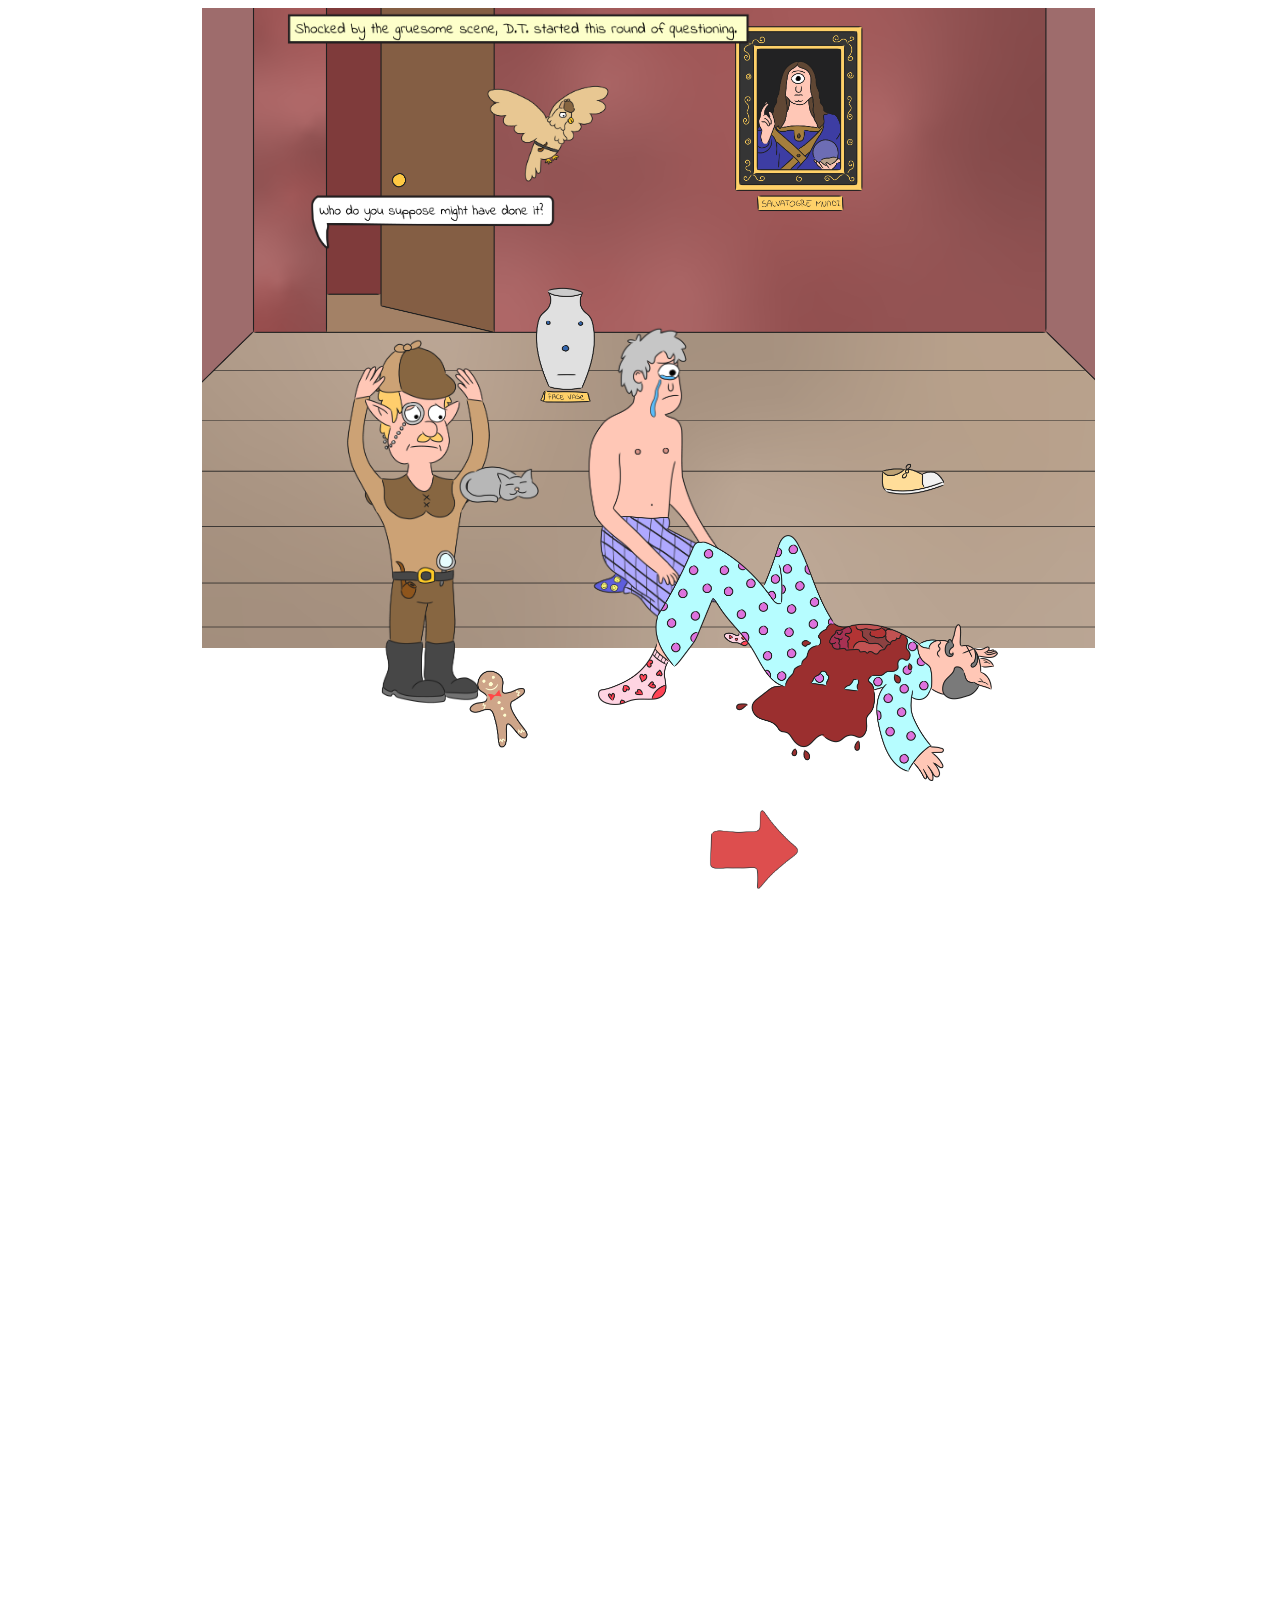
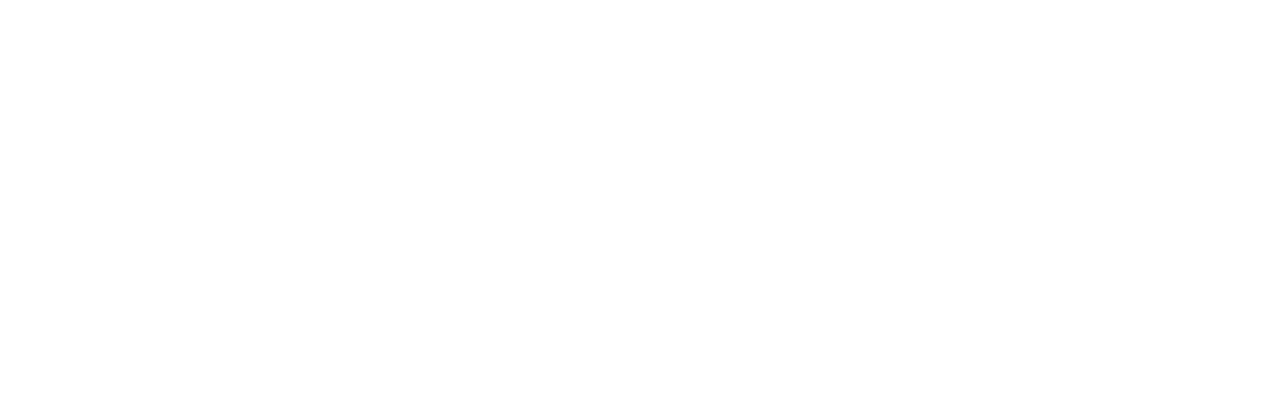
<file: index.html>
<!DOCTYPE html>
<html lang="en">

<head>
    <meta charset="UTF-8">
    <meta name="viewport" content="width=device-width, initial-scale=1.0">
    <link rel="stylesheet" href="stijlen.css">

            <title> MURDER in Enigma Springs</title>
</head>

<body>

<div id="grain" class="grain"></div>

<div id="facevase" class="facevase"></div>

<div id="kat" class="kat"></div>

<div id="gingerbread" class="gingerbread"></div>

<div id="Husband1" class="Husband1"></div>

<div id="mayor" class="mayor"></div>

<div id="salvatogre" class="salvatogre"></div>

<div id="shoe" class="shoe"></div>

<div id="DT1" class="DT1"></div>

<div id="Bird1" class="Bird1"></div>

<div id="Nattaror1" class="Narrator1"></div>

<div id="Text1" class="Text1"></div>

<a href="index2.html">
    <div id="heenpijl" class="heenpijl"></div> 
</a>

<div id="achtergrond" class="achtergrond"></div>

<script src="javascript.js"></script>
</body>

</html>
</file>
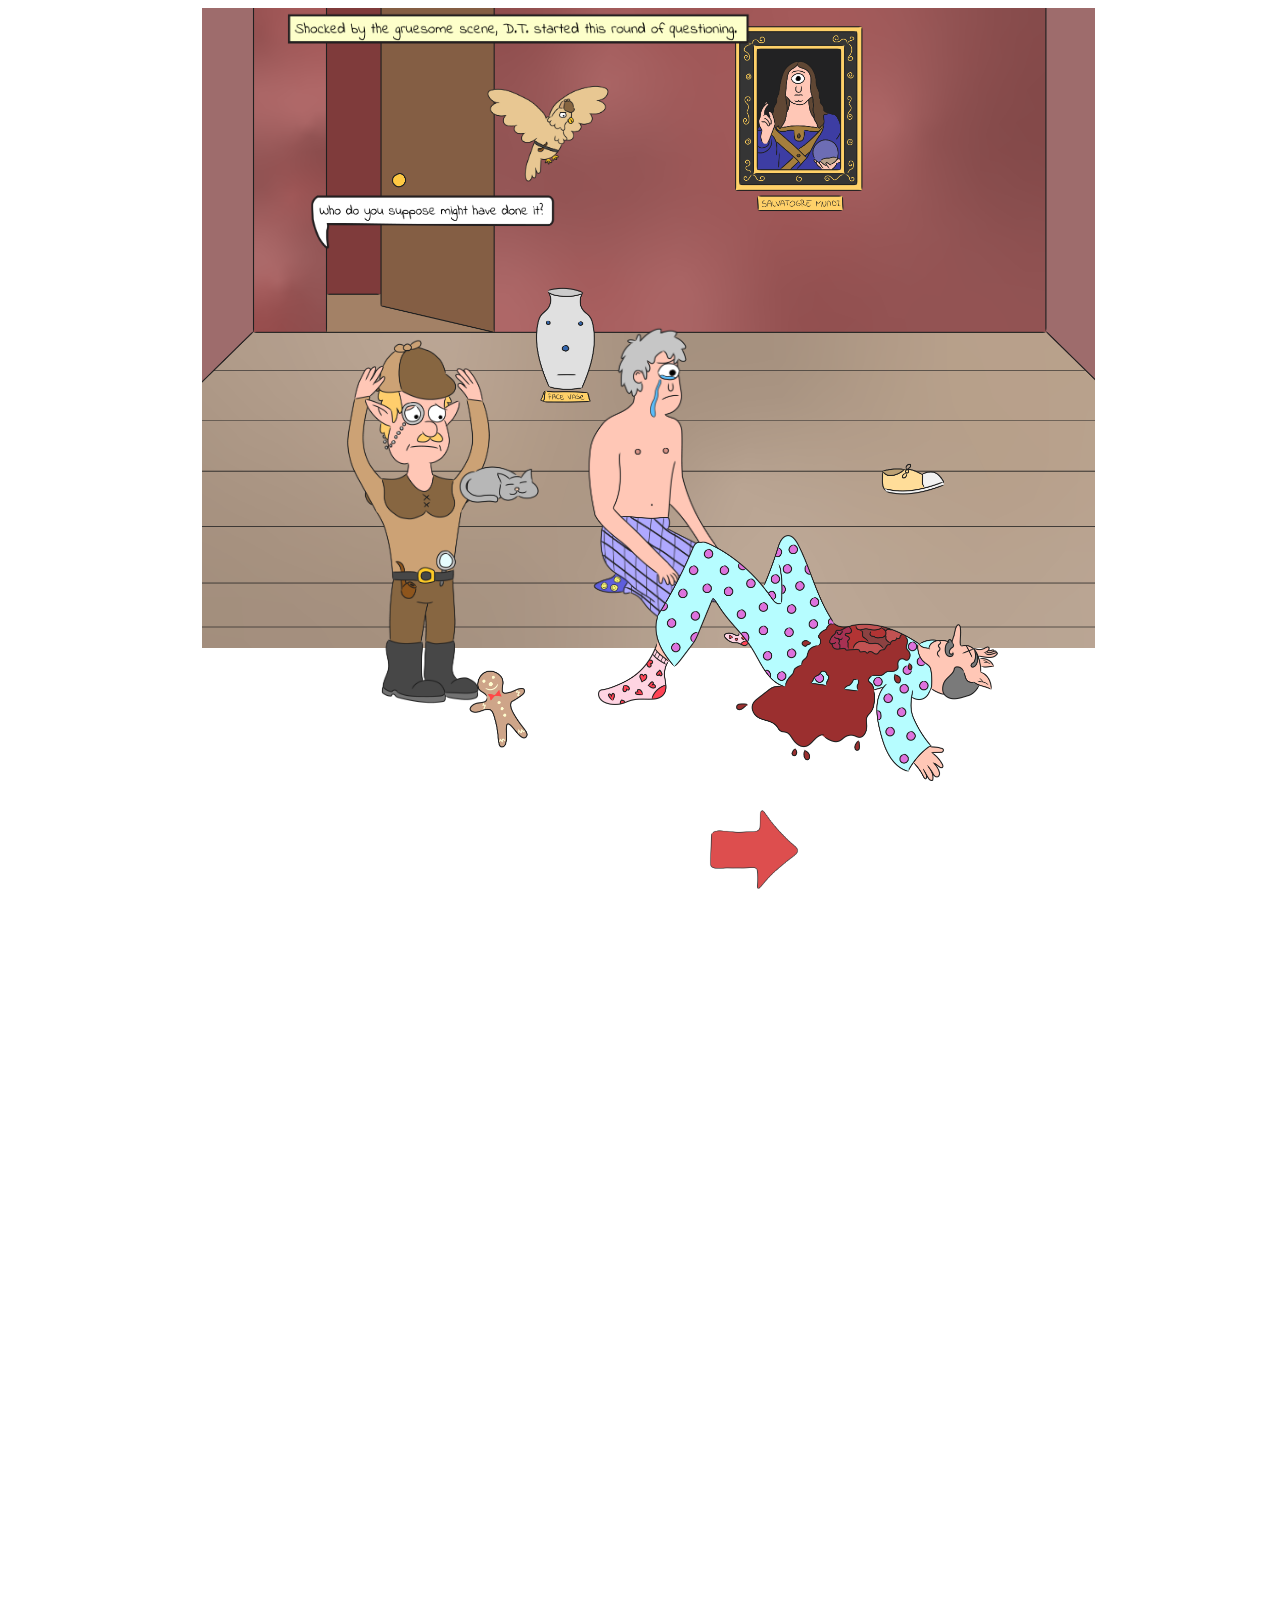
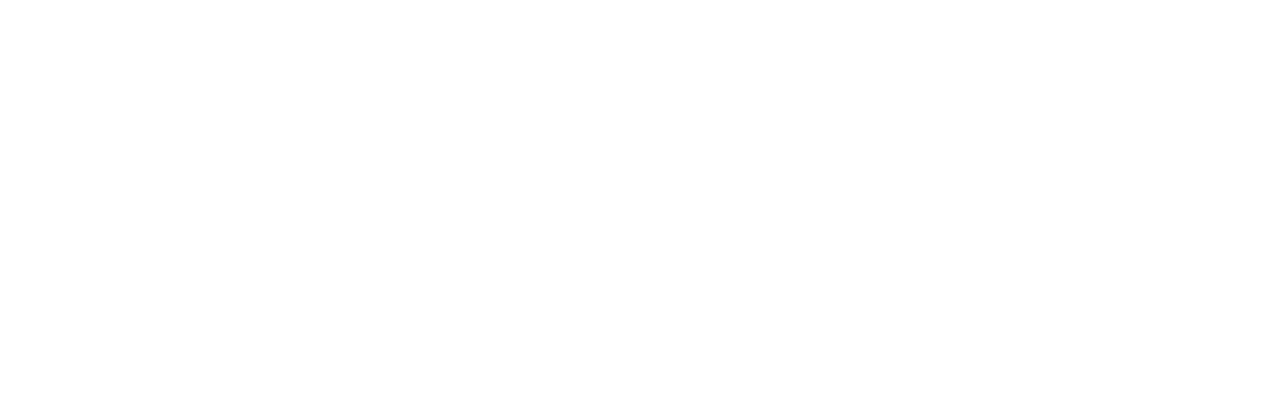
<file: Webapp Enigma Springs versie 2/index.html>
<!DOCTYPE html>
<html lang="en">

<head>
    <meta charset="UTF-8">
    <meta name="viewport" content="width=device-width, initial-scale=1.0">
    <link rel="stylesheet" href="stijlen.css">

            <title> MURDER in Enigma Springs</title>
</head>

<body>

<div id="grain" class="grain"></div>

<div id="facevase" class="facevase"></div>

<div id="kat" class="kat"></div>

<div id="gingerbread" class="gingerbread"></div>

<div id="Husband1" class="Husband1"></div>

<div id="mayor" class="mayor"></div>

<div id="salvatogre" class="salvatogre"></div>

<div id="shoe" class="shoe"></div>

<div id="DT1" class="DT1"></div>

<div id="Bird1" class="Bird1"></div>

<div id="Nattaror1" class="Narrator1"></div>

<div id="Text1" class="Text1"></div>

<a href="index2.html">
    <div id="heenpijl" class="heenpijl"></div> 
</a>

<div id="achtergrond" class="achtergrond"></div>

<script src="javascript.js"></script>
</body>

</html>
</file>
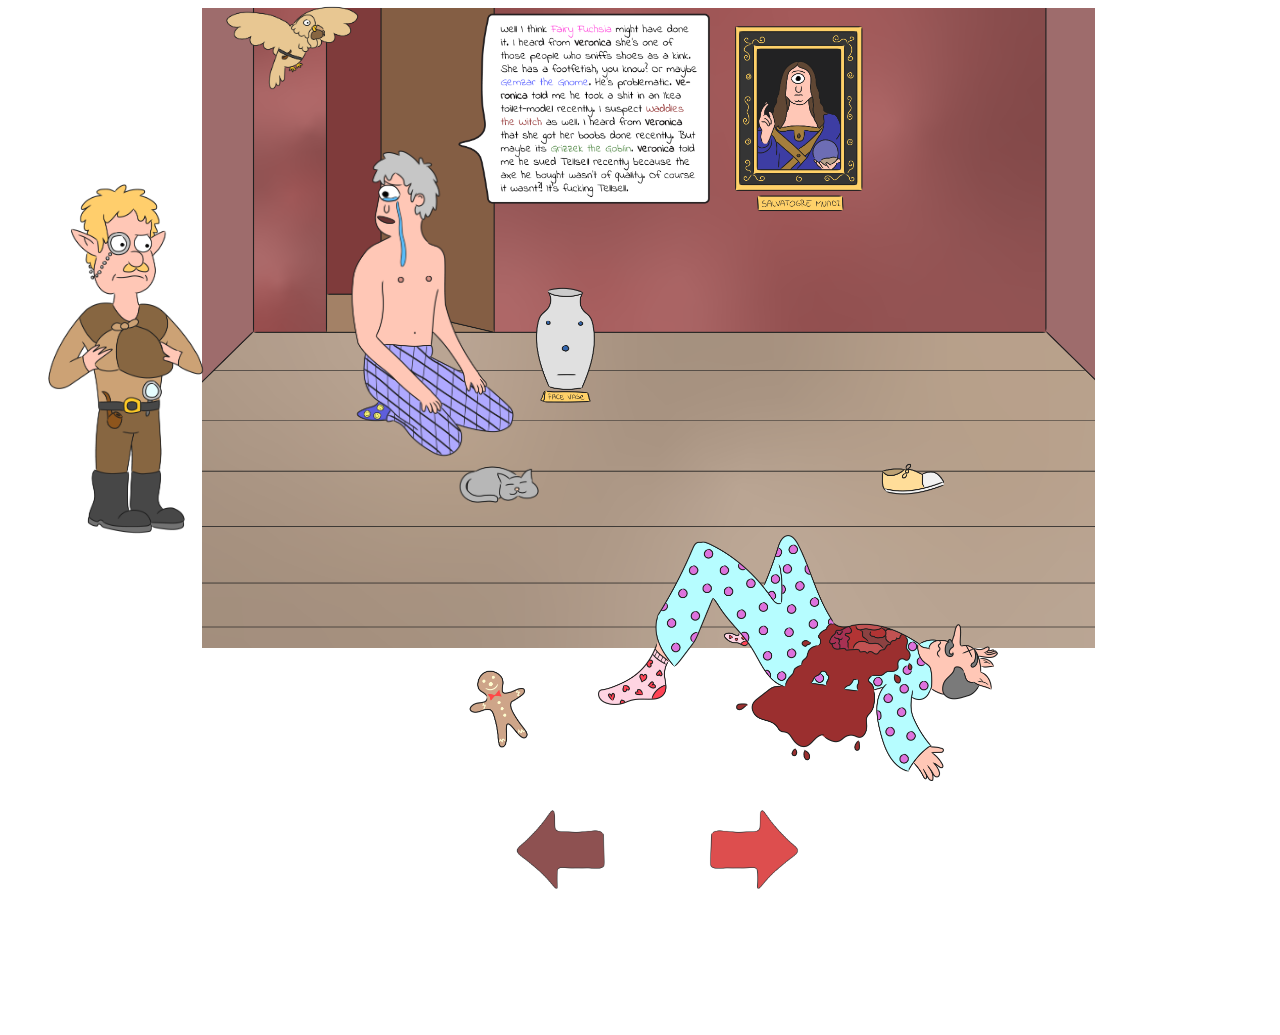
<file: index2.html>
<!DOCTYPE html>
<html lang="en">

<head>
    <meta charset="UTF-8">
    <meta name="viewport" content="width=device-width, initial-scale=1.0">
    <link rel="stylesheet" href="stijlen.css">

            <title> MURDER in Enigma Springs</title>
</head>

<body>

<div id="facevase" class="facevase"></div>

<div id="kat" class="kat"></div>

<div id="gingerbread" class="gingerbread"></div>

<div id="Husband2" class="Husband2"></div>

<div id="mayor" class="mayor"></div>

<div id="salvatogre" class="salvatogre"></div>

<div id="shoe" class="shoe"></div>

<div id="DT2" class="DT2"></div>

<div id="Bird2" class="Bird2"></div>

<div id="Nattaror2" class="Narrator2"></div>

<div id="Text2" class="Text2"></div>

<a href="index.html">
    <div id="terugpijl" class="terugpijl"></div>
</a>

<a href="index3.html">
    <div id="heenpijl" class="heenpijl"></div>
</a>

<div id="achtergrond" class="achtergrond"></div>

<script src="javascript.js"></script>
</body>

</html>
</file>
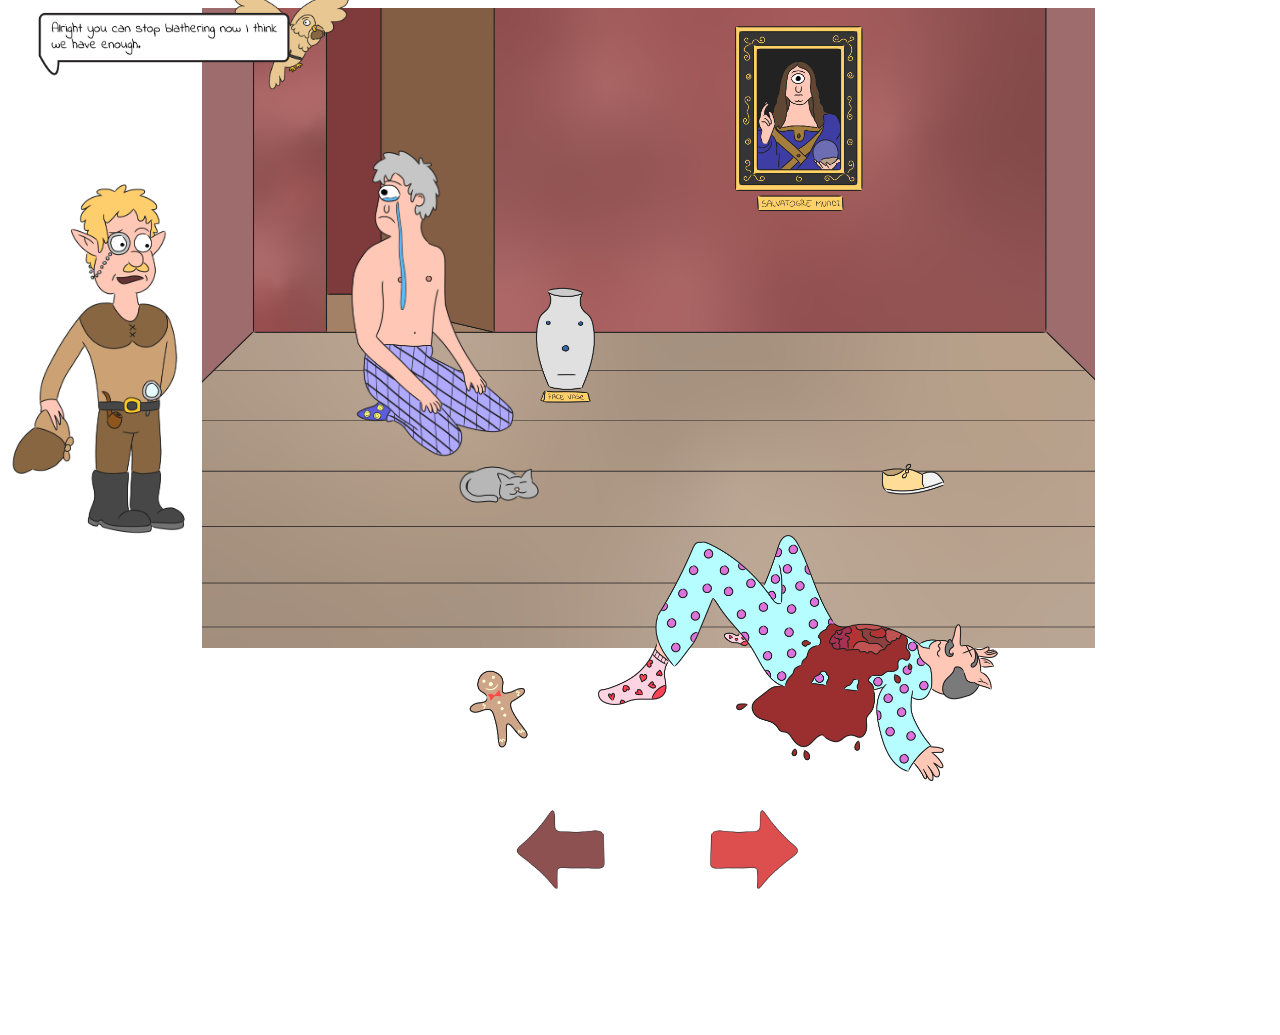
<file: index3.html>
<!DOCTYPE html>
<html lang="en">

<head>
    <meta charset="UTF-8">
    <meta name="viewport" content="width=device-width, initial-scale=1.0">
    <link rel="stylesheet" href="stijlen.css">

            <title> MURDER in Enigma Springs</title>
</head>

<body>

<div id="facevase" class="facevase"></div>

<div id="kat" class="kat"></div>

<div id="gingerbread" class="gingerbread"></div>

<div id="Husband3" class="Husband3"></div>

<div id="mayor" class="mayor"></div>

<div id="salvatogre" class="salvatogre"></div>

<div id="shoe" class="shoe"></div>

<div id="DT3" class="DT3"></div>

<div id="Bird3" class="Bird3"></div>

<div id="Text3" class="Text3"></div>

<a href="index2.html">
    <div id="terugpijl" class="terugpijl"></div>
</a>

<a href="index4.html">
    <div id="heenpijl" class="heenpijl"></div>
</a>

<div id="achtergrond" class="achtergrond"></div>

<script src="javascript.js"></script>
</body>

</html>
</file>
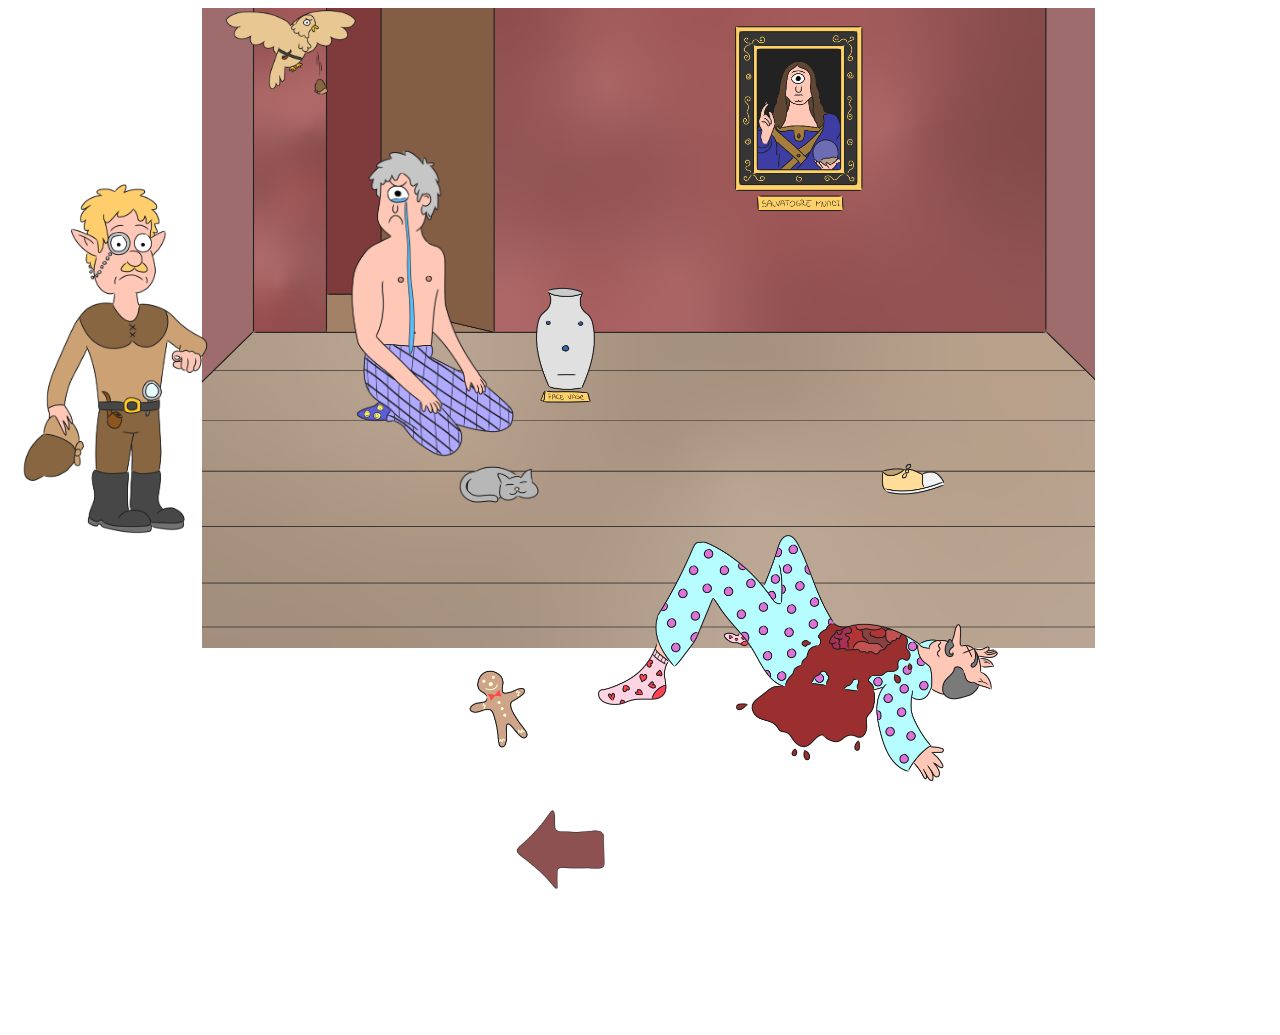
<file: index4.html>
<!DOCTYPE html>
<html lang="en">

<head>
    <meta charset="UTF-8">
    <meta name="viewport" content="width=device-width, initial-scale=1.0">
    <link rel="stylesheet" href="stijlen.css">

            <title> MURDER in Enigma Springs</title>
</head>

<body>

<div id="facevase" class="facevase"></div>

<div id="kat" class="kat"></div>

<div id="gingerbread" class="gingerbread"></div>

<div id="Husband4" class="Husband4"></div>

<div id="mayor" class="mayor"></div>

<div id="salvatogre" class="salvatogre"></div>

<div id="shoe" class="shoe"></div>

<div id="DT4" class="DT4"></div>

<div id="Bird4" class="Bird4"></div>

<div id="Text4" class="Text4"></div>

<a href="index3.html">
    <div id="terugpijl" class="terugpijl"></div>
</a>

<div id="achtergrond" class="achtergrond"></div>

<script src="javascript.js"></script>
</body>

</html>
</file>
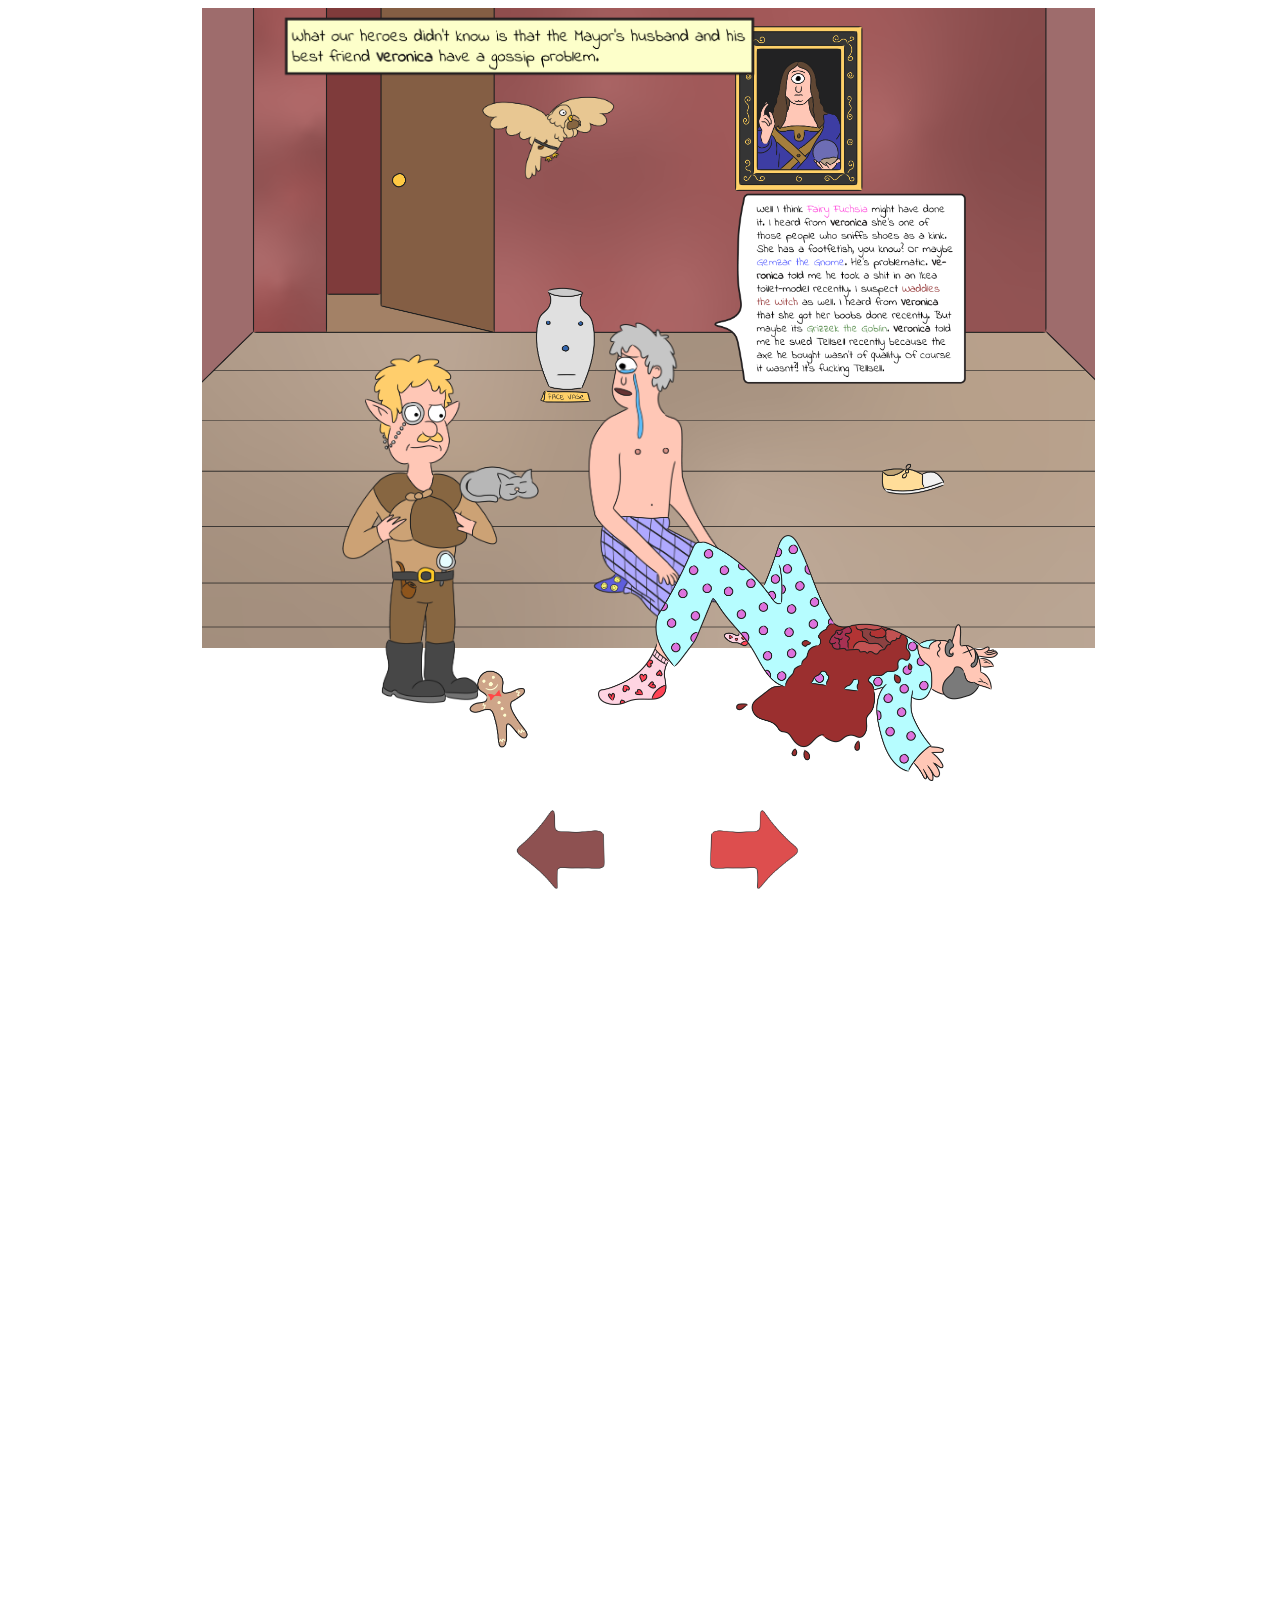
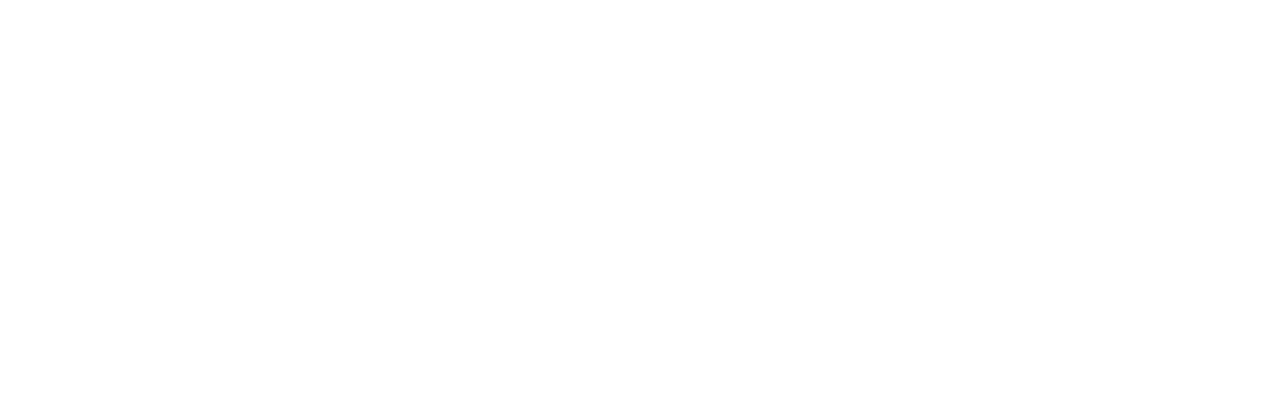
<file: Webapp Enigma Springs versie 2/index2.html>
<!DOCTYPE html>
<html lang="en">

<head>
    <meta charset="UTF-8">
    <meta name="viewport" content="width=device-width, initial-scale=1.0">
    <link rel="stylesheet" href="stijlen.css">

            <title> MURDER in Enigma Springs</title>
</head>

<body>

<div id="grain" class="grain"></div>

<div id="facevase" class="facevase"></div>

<div id="kat" class="kat"></div>

<div id="gingerbread" class="gingerbread"></div>

<div id="Husband2" class="Husband2"></div>

<div id="mayor" class="mayor"></div>

<div id="salvatogre" class="salvatogre"></div>

<div id="shoe" class="shoe"></div>

<div id="DT2" class="DT2"></div>

<div id="Bird2" class="Bird2"></div>

<div id="Nattaror2" class="Narrator2"></div>

<div id="Text2" class="Text2"></div>

<a href="index.html">
    <div id="terugpijl" class="terugpijl"></div>
</a>

<a href="index3.html">
    <div id="heenpijl" class="heenpijl"></div>
</a>

<div id="achtergrond" class="achtergrond"></div>

<script src="javascript.js"></script>
</body>

</html>
</file>
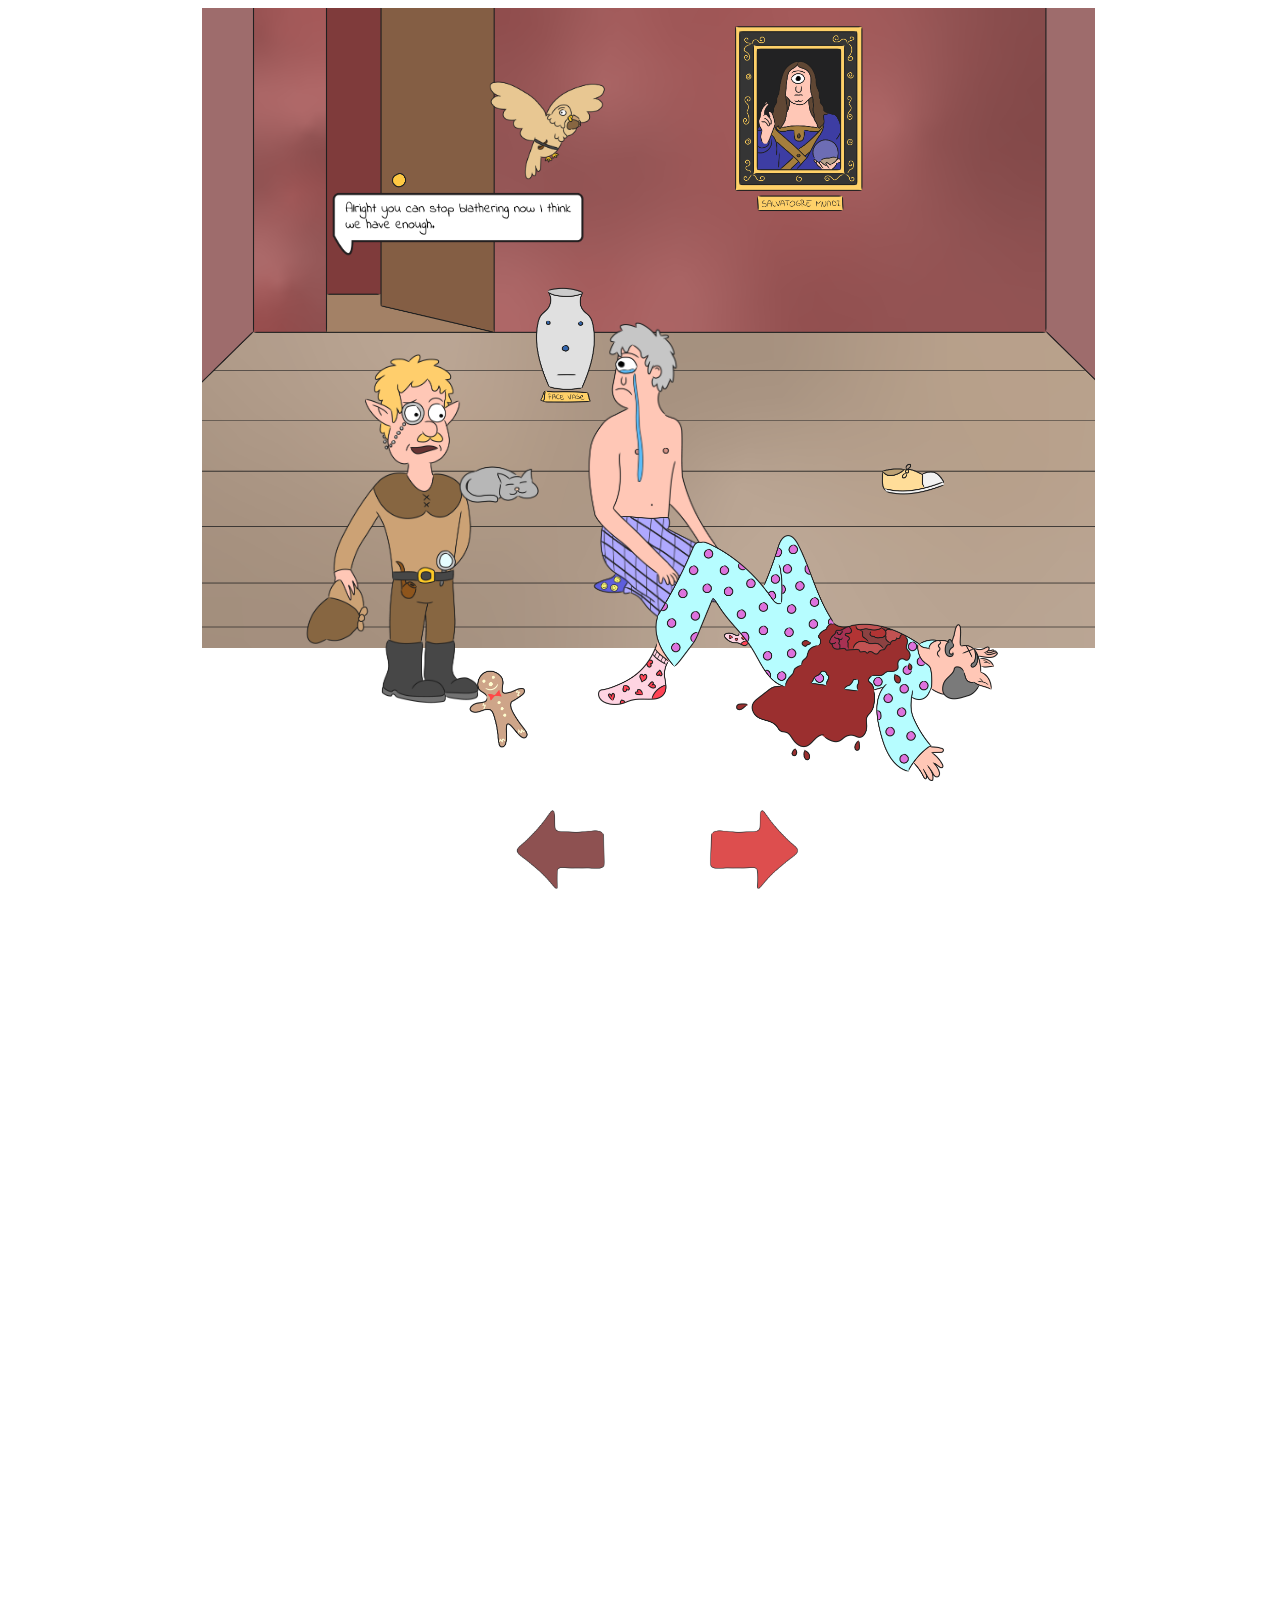
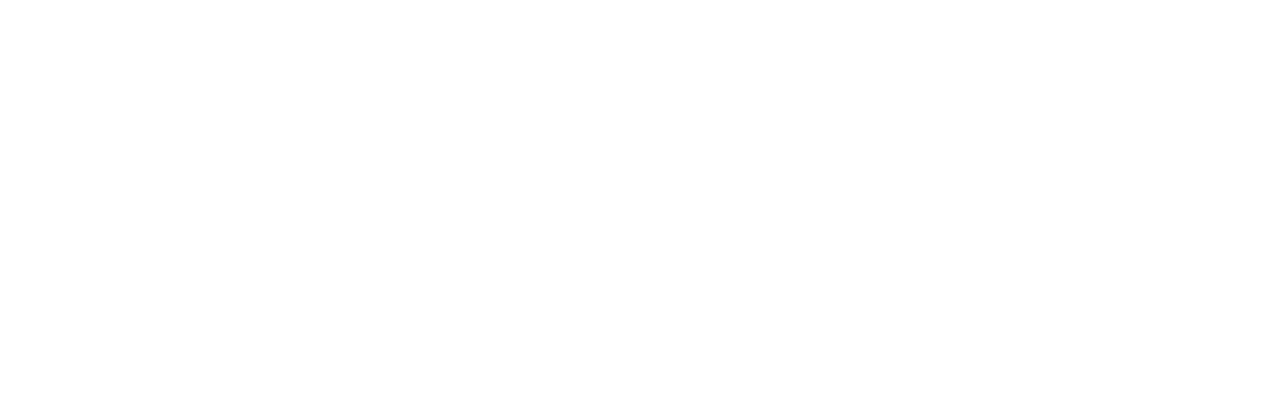
<file: Webapp Enigma Springs versie 2/index3.html>
<!DOCTYPE html>
<html lang="en">

<head>
    <meta charset="UTF-8">
    <meta name="viewport" content="width=device-width, initial-scale=1.0">
    <link rel="stylesheet" href="stijlen.css">

            <title> MURDER in Enigma Springs</title>
</head>

<body>

<div id="grain" class="grain"></div>

<div id="facevase" class="facevase"></div>

<div id="kat" class="kat"></div>

<div id="gingerbread" class="gingerbread"></div>

<div id="Husband3" class="Husband3"></div>

<div id="mayor" class="mayor"></div>

<div id="salvatogre" class="salvatogre"></div>

<div id="shoe" class="shoe"></div>

<div id="DT3" class="DT3"></div>

<div id="Bird3" class="Bird3"></div>

<div id="Text3" class="Text3"></div>

<a href="index2.html">
    <div id="terugpijl" class="terugpijl"></div>
</a>

<a href="index4.html">
    <div id="heenpijl" class="heenpijl"></div>
</a>

<div id="achtergrond" class="achtergrond"></div>

<script src="javascript.js"></script>
</body>

</html>
</file>
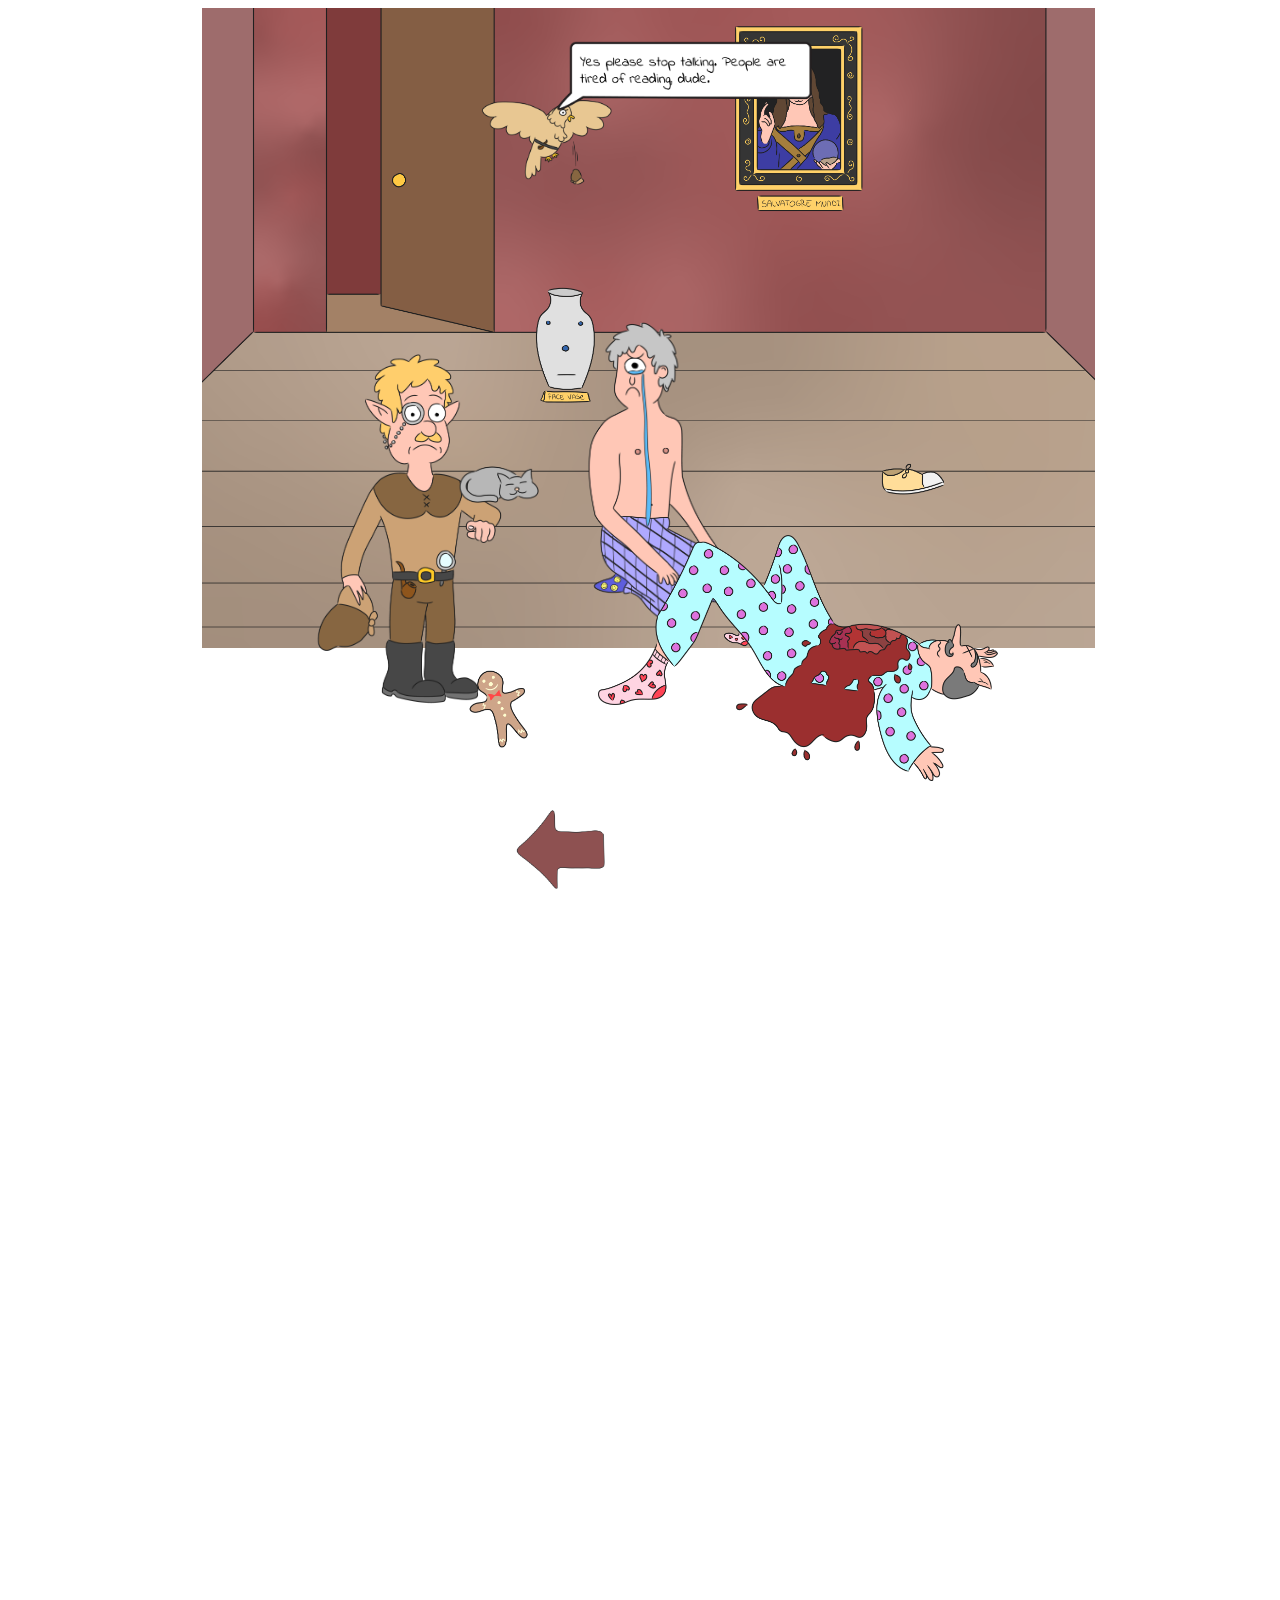
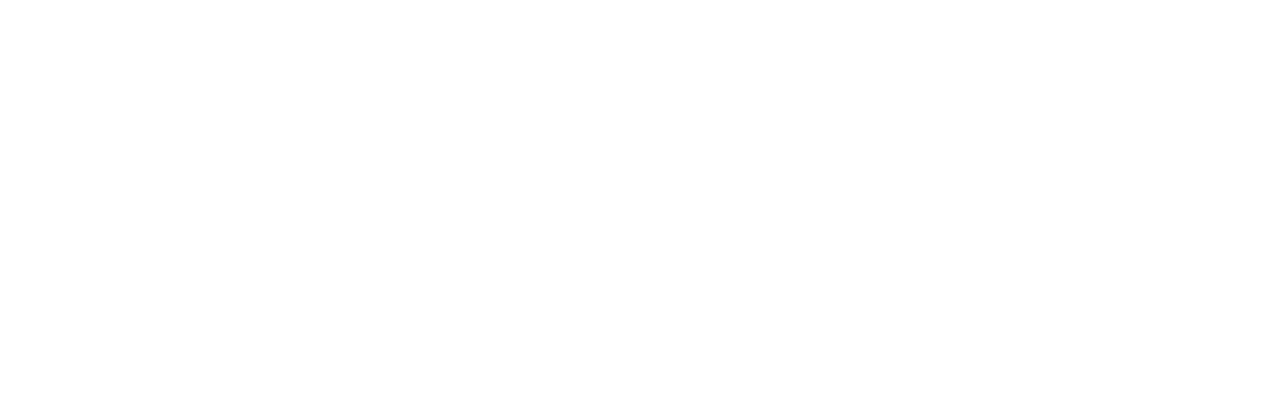
<file: Webapp Enigma Springs versie 2/index4.html>
<!DOCTYPE html>
<html lang="en">

<head>
    <meta charset="UTF-8">
    <meta name="viewport" content="width=device-width, initial-scale=1.0">
    <link rel="stylesheet" href="stijlen.css">

            <title> MURDER in Enigma Springs</title>
</head>

<body>

<div id="grain" class="grain"></div>

<div id="facevase" class="facevase"></div>

<div id="kat" class="kat"></div>

<div id="gingerbread" class="gingerbread"></div>

<div id="Husband4" class="Husband4"></div>

<div id="mayor" class="mayor"></div>

<div id="salvatogre" class="salvatogre"></div>

<div id="shoe" class="shoe"></div>

<div id="DT4" class="DT4"></div>

<div id="Bird4" class="Bird4"></div>

<div id="Text4" class="Text4"></div>

<a href="index3.html">
    <div id="terugpijl" class="terugpijl"></div>
</a>

<div id="achtergrond" class="achtergrond"></div>

<script src="javascript.js"></script>
</body>

</html>
</file>
<file: stijlen.css>
body {
	overflow: hidden;
	
}

.grain {
	background-image: url(http://api.thumbr.it/whitenoise-2000x2000.png?background=fffaf000&noise=c2aa90&density=50&opacity=35);
	height: 2000px;
	width: 2000px;
	z-index: 900;
	position: absolute;
	pointer-events: none;
}

.achtergrond {
	background-image: url(VerhaalElementenMayorsHouse/MayorInterior.png);
	height: 640px;
	max-height: 100%;
	width: 100%;
	background-size: contain;
	background-position: center;
	background-repeat: no-repeat;
	transition: all 1s;
	position: absolute;
	overflow: hidden;
	z-index: -100;
	border-width: 3px;	
}

.kat {
	background-image: url(KlikbareElementenMayorsHouse/kat1.png);
	height: 200px;
	width: 100px;
	background-size: contain;
    background-repeat: no-repeat;
	transition: all 1s;
	position: absolute;
	top: 50%;
	left: 35%;
	z-index: 2;
}

.kat2 {
	background-image: url(KlikbareElementenMayorsHouse/kat2.png);
	height: 200px;
	width: 100px;
	background-size: contain;
    background-repeat: no-repeat;
	transition: all 1s;
	position: absolute;
	top: 50%;
	left: 35%;
	z-index: 2;
	filter: drop-shadow(0px 0px 50px yellow);
}

.gingerbread {
	background-image: url(KlikbareElementenMayorsHouse/Gingerbread1.png);
	height: 200px;
	width: 100px;
	background-size: contain;
    background-repeat: no-repeat;
	transition: all 1s;
	position: absolute;
	bottom: 5%;
	left: 35%;
	z-index: 2;
}

.gingerbread2 {
	background-image: url(KlikbareElementenMayorsHouse/Gingerbread2.png);
	height: 200px;
	width: 100px;
	background-size: contain;
    background-repeat: no-repeat;
	transition: all 1s;
	position: absolute;
	bottom: 5%;
	left: 35%;
	z-index: 2;
	filter: drop-shadow(0px 0px 50px yellow);
}

.terugpijl {
	background-image: url(VerhaalElementenMayorsHouse/Pijlterug.png);
	height: 100px;
	width: 100px;
	background-size: contain;
	background-repeat: no-repeat;
	transition: all 1s;
	position: absolute;
	z-index: 2;
	bottom: 0%;
	left: 40%;
}

.heenpijl {
	background-image: url(VerhaalElementenMayorsHouse/Pijlvoor.png);
	height: 100px;
	width: 100px;
	background-size: contain;
	background-repeat: no-repeat;
	transition: all 1s;
	position: absolute;
	z-index: 2;
	bottom: 0%;
	left: 55%;
}

.DT1 {
	background-image: url(VerhaalElementenMayorsHouse/DT1.png);
	height: 550px;
	width: 400px;
	background-size: contain;
    background-repeat: no-repeat;
	transition: all 1s;
	position: absolute;
	bottom: 5%;
	left: 18%;
}

.Bird1 {
	background-image: url(VerhaalElementenMayorsHouse/Bird1.png);
	height: 300px;
	width: 200px;
	background-size: contain;
    background-repeat: no-repeat;
	transition: all 1s;
	position: absolute;
	top: 5%;
	left: 35%;
}

.Narrator1 {
	background-image: url(VerhaalElementenMayorsHouse/Narrator1.png);
	height: 600px;
	width: 500px;
	background-size: contain;
    background-repeat: no-repeat;
	transition: all 1s;
	position: absolute;
	top: 0%;
	left: 21%;
	animation: 3s ease-out 0s 1 slideInFromTop;
}

@keyframes slideInFromTop {
    0% {
        transform: translateY(-100%);
    }
    100% {
        transform: translateY(0);
    }
}

.Text1 {
	background-image: url(VerhaalElementenMayorsHouse/Text1.png);
	height: 350px;
	width: 275px;
	background-size: contain;
    background-repeat: no-repeat;
	transition: all 1s;
	position: absolute;
	top: 20%;
	left: 23%;
	animation: 3s ease-out 0s 1 slideInFromBottom;
}

@keyframes slideInFromBottom {
    0% {
        transform: translateY(100%);
    }
    100% {
        transform: translateY(0);
    }
}

.mayor {
	background-image: url(KlikbareElementenMayorsHouse/Mayor1.png);
	height: 500px;
	width: 400px;
	background-size: contain;
    background-repeat: no-repeat;
	transition: all 1s;
	position: absolute;
	bottom: -15%;
	right: 22%;
}

.mayor2 {
	background-image: url(KlikbareElementenMayorsHouse/Mayor2.png);
	height: 500px;
	width: 400px;
	background-size: contain;
    background-repeat: no-repeat;
	transition: all 1s;
	position: absolute;
	bottom: -15%;
	right: 22%;
	filter: drop-shadow(0px 0px 50px lightgreen);
}

.Husband1 {
	background-image: url(VerhaalElementenMayorsHouse/Husband1.png);
	height: 350px;
	width: 275px;
	background-size: contain;
    background-repeat: no-repeat;
	transition: all 1s;
	position: absolute;
	bottom: 27%;
	right: 37%;
}

.facevase {
	background-image: url(KlikbareElementenMayorsHouse/facevase1.png);
	height: 150px;
	width: 120px;
	background-size: contain;
	background-repeat: no-repeat;
	position: absolute;
	top: 30%;
	right: 50%;
	transition: all 1s;
	z-index: 1;
}

.facevase2 {
	background-image: url(KlikbareElementenMayorsHouse/facevase2.png);
	height: 150px;
	width: 120px;
	background-size: contain;
	background-repeat: no-repeat;
	position: absolute;
	top: 30%;
	right: 50%;
	transition: all 1s;
	z-index: 1;
	filter: drop-shadow(0px 0px 50px yellow);
}

.salvatogre {
	background-image: url(KlikbareElementenMayorsHouse/salvatogre1.png);
	height: 200px;
	width: 300px;
	background-size: contain;
    background-repeat: no-repeat;
	transition: all 1s;
	position: absolute;
	right: 20%;
	top: 2%;

}

.salvatogre2 {
	background-image: url(KlikbareElementenMayorsHouse/salvatogre2.png);
	height: 200px;
	width: 300px;
	background-size: contain;
	background-repeat: no-repeat;
	transition: all 1s;
	position: absolute;
	right: 20%;
	top: 2%;
	filter: drop-shadow(0px 0px 50px yellow);
}

.shoe {
	background-image: url(KlikbareElementenMayorsHouse/shoe1.png);
	height: 85px;
	width: 300px;
	background-size: contain;
    background-repeat: no-repeat;
    transition: all 1s;
	position: absolute;
	right: 10%;
	bottom: 45%;
}

.shoe2 {
	background-image: url(KlikbareElementenMayorsHouse/shoe2.png);
	height: 85px;
	width: 300px;
	background-size: contain;
    background-repeat: no-repeat;
    transition: all 1s;
	position: absolute;
	right: 10%;
	bottom: 45%;
	filter: drop-shadow(0px 0px 50px yellow);
}

.huis {
	background-image: url(Afbeeldingen/House1.png);
	height: 400px;
	width: 300px;
	background-size: contain;
    background-repeat: no-repeat;
    transition: all 1s;
}

.huis2 {
	background-image: url(Afbeeldingen/House2.png);
	height: 400px;
	width: 300px;
	background-size: contain;
    background-repeat: no-repeat;
    transition: all 1s;
}

/* tweede pagina */
.Narrator2 {
	background-image: url(VerhaalElementenMayorsHouse/Narrator2.png);
	height: 600px;
	width: 500px;
	background-size: contain;
    background-repeat: no-repeat;
	transition: all 1s;
	position: absolute;
	top: -34%;
	left: 0%;
	animation: 3s ease-out 0s 1 slideInFromTop;
}

.Text2 {
	background-image: url(VerhaalElementenMayorsHouse/Text2.png);
	height: 350px;
	width: 275px;
	background-size: contain;
    background-repeat: no-repeat;
	transition: all 1s;
	position: absolute;
	top: 0%;
	left: 35%;
	z-index: 0,5;
	animation: 3s ease-out 0s 1 slideInFromBottom;
}

.DT2 {
	background-image: url(VerhaalElementenMayorsHouse/DT2.png);
	height: 550px;
	width: 400px;
	background-size: contain;
    background-repeat: no-repeat;
	transition: all 1s;
	position: absolute;
	top: 15%;
	left: -5%;
}

.Husband2 {
	background-image: url(VerhaalElementenMayorsHouse/Husband2.png);
	height: 350px;
	width: 275px;
	background-size: contain;
    background-repeat: no-repeat;
	transition: all 1s;
	position: absolute;
	top: 15%;
	left: 23%;
}

.Bird2 {
	background-image: url(VerhaalElementenMayorsHouse/Bird2.png);
	height: 300px;
	width: 200px;
	background-size: contain;
	background-repeat: no-repeat;
	transition: all 1s;
	position: absolute;
	top: -5%;
	left: 15%;
}

/* derde pagina */
.Text3 {
	background-image: url(VerhaalElementenMayorsHouse/Text3.png);
	height: 350px;
	width: 275px;
	background-size: contain;
    background-repeat: no-repeat;
	transition: all 1s;
	position: absolute;
	top: 0%;
	left: 2%;
	animation: 3s ease-out 0s 1 slideInFromBottom;
}

.DT3 {
	background-image: url(VerhaalElementenMayorsHouse/DT3.png);
	height: 550px;
	width: 400px;
	background-size: contain;
    background-repeat: no-repeat;
	transition: all 1s;
	position: absolute;
	top: 15%;
	left: -5%;
}

.Husband3 {
	background-image: url(VerhaalElementenMayorsHouse/Husband3.png);
	height: 350px;
	width: 275px;
	background-size: contain;
    background-repeat: no-repeat;
	transition: all 1s;
	position: absolute;
	top: 15%;
	left: 23%;
}

.Bird3 {
	background-image: url(VerhaalElementenMayorsHouse/Bird3.png);
	height: 300px;
	width: 200px;
	background-size: contain;
	background-repeat: no-repeat;
	transition: all 1s;
	position: absolute;
	top: -5%;
	left: 15%;
}

/* vierde pagina */
.Text4 {
	background-image: url(VerhaalElementenMayorsHouse/Text4.png);
	height: 350px;
	width: 275px;
	background-size: contain;
    background-repeat: no-repeat;
	transition: all 1s;
	position: absolute;
	top: -15%;
	left: 24%;
	animation: 3s ease-out 0s 1 slideInFromBottom;
}

.DT4 {
	background-image: url(VerhaalElementenMayorsHouse/DT4.png);
	height: 550px;
	width: 400px;
	background-size: contain;
    background-repeat: no-repeat;
	transition: all 1s;
	position: absolute;
	top: 15%;
	left: -5%;
}

.Husband4 {
	background-image: url(VerhaalElementenMayorsHouse/Husband4.png);
	height: 350px;
	width: 275px;
	background-size: contain;
    background-repeat: no-repeat;
	transition: all 1s;
	position: absolute;
	top: 15%;
	left: 23%;
}

.Bird4 {
	background-image: url(VerhaalElementenMayorsHouse/Bird4.png);
	height: 300px;
	width: 200px;
	background-size: contain;
	background-repeat: no-repeat;
	transition: all 1s;
	position: absolute;
	top: -5%;
	left: 15%;
}
</file>
<file: Webapp Enigma Springs versie 2/stijlen.css>
body {
	overflow: hidden;
	
}

.grain {
	background-image: url(http://api.thumbr.it/whitenoise-2000x2000.png?background=fffaf000&noise=c2aa90&density=50&opacity=35);
	height: 2000px;
	width: 2000px;
	z-index: 900;
	position: absolute;
	pointer-events: none;
}

.achtergrond {
	background-image: url(VerhaalElementenMayorsHouse/MayorInterior.png);
	height: 640px;
	max-height: 100%;
	width: 100%;
	background-size: contain;
	background-position: center;
	background-repeat: no-repeat;
	transition: all 1s;
	position: absolute;
	overflow: hidden;
	z-index: -100;
	border-width: 3px;	
}

.kat {
	background-image: url(KlikbareElementenMayorsHouse/kat1.png);
	height: 200px;
	width: 100px;
	background-size: contain;
    background-repeat: no-repeat;
	transition: all 1s;
	position: absolute;
	top: 50%;
	left: 35%;
	z-index: 2;
}

.kat2 {
	background-image: url(KlikbareElementenMayorsHouse/kat2.png);
	height: 200px;
	width: 100px;
	background-size: contain;
    background-repeat: no-repeat;
	transition: all 1s;
	position: absolute;
	top: 50%;
	left: 35%;
	z-index: 2;
	filter: drop-shadow(0px 0px 50px yellow);
}

.gingerbread {
	background-image: url(KlikbareElementenMayorsHouse/Gingerbread1.png);
	height: 200px;
	width: 100px;
	background-size: contain;
    background-repeat: no-repeat;
	transition: all 1s;
	position: absolute;
	bottom: 5%;
	left: 35%;
	z-index: 2;
}

.gingerbread2 {
	background-image: url(KlikbareElementenMayorsHouse/Gingerbread2.png);
	height: 200px;
	width: 100px;
	background-size: contain;
    background-repeat: no-repeat;
	transition: all 1s;
	position: absolute;
	bottom: 5%;
	left: 35%;
	z-index: 2;
	filter: drop-shadow(0px 0px 50px yellow);
}

.terugpijl {
	background-image: url(VerhaalElementenMayorsHouse/Pijlterug.png);
	height: 100px;
	width: 100px;
	background-size: contain;
	background-repeat: no-repeat;
	transition: all 1s;
	position: absolute;
	z-index: 2;
	bottom: 0%;
	left: 40%;
}

.heenpijl {
	background-image: url(VerhaalElementenMayorsHouse/Pijlvoor.png);
	height: 100px;
	width: 100px;
	background-size: contain;
	background-repeat: no-repeat;
	transition: all 1s;
	position: absolute;
	z-index: 2;
	bottom: 0%;
	left: 55%;
}

.DT1 {
	background-image: url(VerhaalElementenMayorsHouse/DT1.png);
	height: 550px;
	width: 400px;
	background-size: contain;
    background-repeat: no-repeat;
	transition: all 1s;
	position: absolute;
	bottom: 5%;
	left: 18%;
}

.Bird1 {
	background-image: url(VerhaalElementenMayorsHouse/Bird1.png);
	height: 300px;
	width: 200px;
	background-size: contain;
    background-repeat: no-repeat;
	transition: all 1s;
	position: absolute;
	top: 5%;
	left: 35%;
}

.Narrator1 {
	background-image: url(VerhaalElementenMayorsHouse/Narrator1.png);
	height: 600px;
	width: 500px;
	background-size: contain;
    background-repeat: no-repeat;
	transition: all 1s;
	position: absolute;
	top: 0%;
	left: 21%;
	animation: 3s ease-out 0s 1 slideInFromTop;
}

@keyframes slideInFromTop {
    0% {
        transform: translateY(-100%);
    }
    100% {
        transform: translateY(0);
    }
}

.Text1 {
	background-image: url(VerhaalElementenMayorsHouse/Text1.png);
	height: 350px;
	width: 275px;
	background-size: contain;
    background-repeat: no-repeat;
	transition: all 1s;
	position: absolute;
	top: 20%;
	left: 23%;
	animation: 3s ease-out 0s 1 slideInFromBottom;
}

@keyframes slideInFromBottom {
    0% {
        transform: translateY(100%);
    }
    100% {
        transform: translateY(0);
    }
}

.mayor {
	background-image: url(KlikbareElementenMayorsHouse/Mayor1.png);
	height: 500px;
	width: 400px;
	background-size: contain;
    background-repeat: no-repeat;
	transition: all 1s;
	position: absolute;
	bottom: -15%;
	right: 22%;
}

.mayor2 {
	background-image: url(KlikbareElementenMayorsHouse/Mayor2.png);
	height: 500px;
	width: 400px;
	background-size: contain;
    background-repeat: no-repeat;
	transition: all 1s;
	position: absolute;
	bottom: -15%;
	right: 22%;
	filter: drop-shadow(0px 0px 50px lightgreen);
}

.Husband1 {
	background-image: url(VerhaalElementenMayorsHouse/Husband1.png);
	height: 350px;
	width: 275px;
	background-size: contain;
    background-repeat: no-repeat;
	transition: all 1s;
	position: absolute;
	bottom: 27%;
	right: 37%;
}

.facevase {
	background-image: url(KlikbareElementenMayorsHouse/facevase1.png);
	height: 150px;
	width: 120px;
	background-size: contain;
	background-repeat: no-repeat;
	position: absolute;
	top: 30%;
	right: 50%;
	transition: all 1s;
	z-index: 1;
}

.facevase2 {
	background-image: url(KlikbareElementenMayorsHouse/facevase2.png);
	height: 150px;
	width: 120px;
	background-size: contain;
	background-repeat: no-repeat;
	position: absolute;
	top: 30%;
	right: 50%;
	transition: all 1s;
	z-index: 1;
	filter: drop-shadow(0px 0px 50px yellow);
}

.salvatogre {
	background-image: url(KlikbareElementenMayorsHouse/salvatogre1.png);
	height: 200px;
	width: 300px;
	background-size: contain;
    background-repeat: no-repeat;
	transition: all 1s;
	position: absolute;
	right: 20%;
	top: 2%;

}

.salvatogre2 {
	background-image: url(KlikbareElementenMayorsHouse/salvatogre2.png);
	height: 200px;
	width: 300px;
	background-size: contain;
	background-repeat: no-repeat;
	transition: all 1s;
	position: absolute;
	right: 20%;
	top: 2%;
	filter: drop-shadow(0px 0px 50px yellow);
}

.shoe {
	background-image: url(KlikbareElementenMayorsHouse/shoe1.png);
	height: 85px;
	width: 300px;
	background-size: contain;
    background-repeat: no-repeat;
    transition: all 1s;
	position: absolute;
	right: 10%;
	bottom: 45%;
}

.shoe2 {
	background-image: url(KlikbareElementenMayorsHouse/shoe2.png);
	height: 85px;
	width: 300px;
	background-size: contain;
    background-repeat: no-repeat;
    transition: all 1s;
	position: absolute;
	right: 10%;
	bottom: 45%;
	filter: drop-shadow(0px 0px 50px yellow);
}

.huis {
	background-image: url(Afbeeldingen/House1.png);
	height: 400px;
	width: 300px;
	background-size: contain;
    background-repeat: no-repeat;
    transition: all 1s;
}

.huis2 {
	background-image: url(Afbeeldingen/House2.png);
	height: 400px;
	width: 300px;
	background-size: contain;
    background-repeat: no-repeat;
    transition: all 1s;
}

/* tweede pagina */
.Narrator2 {
	background-image: url(VerhaalElementenMayorsHouse/Narrator2.png);
	height: 600px;
	width: 500px;
	background-size: contain;
    background-repeat: no-repeat;
	transition: all 1s;
	position: absolute;
	top: 0%;
	left: 21%;
	animation: 3s ease-out 0s 1 slideInFromTop;
}

.Text2 {
	background-image: url(VerhaalElementenMayorsHouse/Text2.png);
	height: 350px;
	width: 275px;
	background-size: contain;
    background-repeat: no-repeat;
	transition: all 1s;
	position: absolute;
	top: 20%;
	left: 55%;
	z-index: 0,5;
	animation: 3s ease-out 0s 1 slideInFromBottom;
}

.DT2 {
	background-image: url(VerhaalElementenMayorsHouse/DT2.png);
	height: 550px;
	width: 400px;
	background-size: contain;
    background-repeat: no-repeat;
	transition: all 1s;
	position: absolute;
	bottom: 5%;
	left: 18%;
}

.Husband2 {
	background-image: url(VerhaalElementenMayorsHouse/Husband2.png);
	height: 350px;
	width: 275px;
	background-size: contain;
    background-repeat: no-repeat;
	transition: all 1s;
	position: absolute;
	bottom: 27%;
	right: 37%;
}

.Bird2 {
	background-image: url(VerhaalElementenMayorsHouse/Bird2.png);
	height: 300px;
	width: 200px;
	background-size: contain;
	background-repeat: no-repeat;
	transition: all 1s;
	position: absolute;
	top: 5%;
	left: 35%;
}

/* derde pagina */
.Text3 {
	background-image: url(VerhaalElementenMayorsHouse/Text3.png);
	height: 350px;
	width: 275px;
	background-size: contain;
    background-repeat: no-repeat;
	transition: all 1s;
	position: absolute;
	top: 20%;
	left: 25%;
	animation: 3s ease-out 0s 1 slideInFromBottom;
}

.DT3 {
	background-image: url(VerhaalElementenMayorsHouse/DT3.png);
	height: 550px;
	width: 400px;
	background-size: contain;
    background-repeat: no-repeat;
	transition: all 1s;
	position: absolute;
	bottom: 5%;
	left: 18%;
}

.Husband3 {
	background-image: url(VerhaalElementenMayorsHouse/Husband3.png);
	height: 350px;
	width: 275px;
	background-size: contain;
    background-repeat: no-repeat;
	transition: all 1s;
	position: absolute;
	bottom: 27%;
	right: 37%;
}

.Bird3 {
	background-image: url(VerhaalElementenMayorsHouse/Bird3.png);
	height: 300px;
	width: 200px;
	background-size: contain;
	background-repeat: no-repeat;
	transition: all 1s;
	position: absolute;
	top: 5%;
	left: 35%;
}

/* vierde pagina */
.Text4 {
	background-image: url(VerhaalElementenMayorsHouse/Text4.png);
	height: 350px;
	width: 275px;
	background-size: contain;
    background-repeat: no-repeat;
	transition: all 1s;
	position: absolute;
	top: 3%;
	left: 43%;
	animation: 3s ease-out 0s 1 slideInFromBottom;
}

.DT4 {
	background-image: url(VerhaalElementenMayorsHouse/DT4.png);
	height: 550px;
	width: 400px;
	background-size: contain;
    background-repeat: no-repeat;
	transition: all 1s;
	position: absolute;
	bottom: 5%;
	left: 18%;
}

.Husband4 {
	background-image: url(VerhaalElementenMayorsHouse/Husband4.png);
	height: 350px;
	width: 275px;
	background-size: contain;
    background-repeat: no-repeat;
	transition: all 1s;
	position: absolute;
	bottom: 27%;
	right: 37%;
}

.Bird4 {
	background-image: url(VerhaalElementenMayorsHouse/Bird4.png);
	height: 300px;
	width: 200px;
	background-size: contain;
	background-repeat: no-repeat;
	transition: all 1s;
	position: absolute;
	top: 5%;
	left: 35%;
}
</file>
